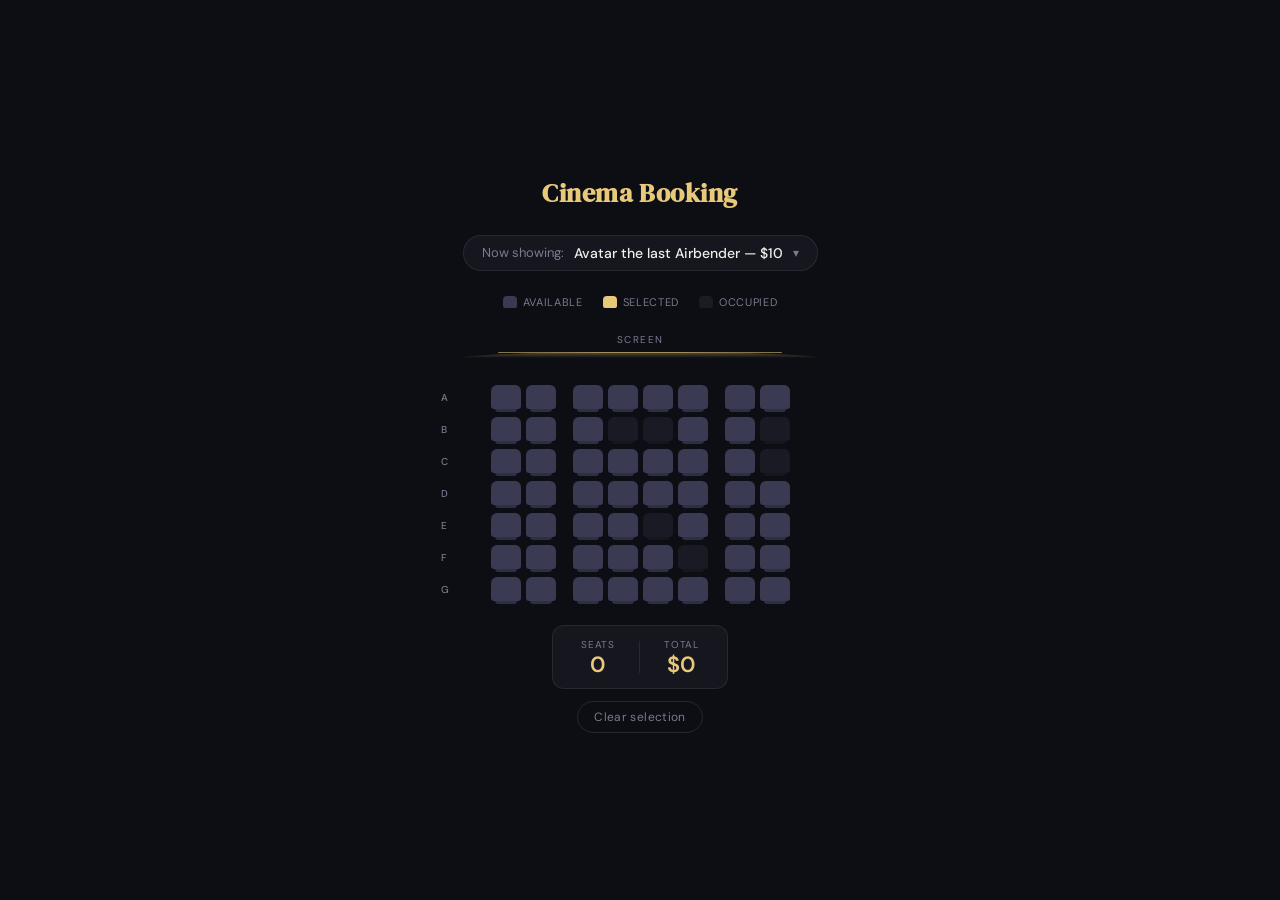
<file: cinema-seat-booking/index.html>
<!DOCTYPE html>
<html lang="en">
  <head>
    <meta charset="UTF-8" />
    <meta name="viewport" content="width=device-width, initial-scale=1.0" />
    <link rel="stylesheet" href="style.css" />
    <title>Cinema Seat Booking</title>
  </head>
  <body>
    <div id="booking-app">
      <h1 class="app-title">Cinema Booking</h1>

      <div class="movie-select-wrap">
        <label for="movie-sel">Now showing:</label>
        <select id="movie-sel">
          <option value="10"> Avatar the last Airbender — $10</option>
          <option value="12"> Grave of the Fireflies — $12</option>
          <option value="8"> Whiplash — $8</option>
          <option value="9"> The Swordsman — $9</option>
        </select>
        <span class="arrow">▾</span>
      </div>

      <div class="legend">
        <div class="legend-item"><div class="legend-seat ls-available"></div>Available</div>
        <div class="legend-item"><div class="legend-seat ls-selected"></div>Selected</div>
        <div class="legend-item"><div class="legend-seat ls-occupied"></div>Occupied</div>
      </div>

      <div class="screen-wrap">
        <div class="screen-label">Screen</div>
        <div class="screen"></div>
      </div>

      <div class="cinema" id="cinema"></div>

      <div class="info-bar">
        <div class="info-item">
          <span class="info-label">Seats</span>
          <span class="info-value" id="count">0</span>
        </div>
        <div class="info-divider"></div>
        <div class="info-item">
          <span class="info-label">Total</span>
          <span class="info-value" id="total">$0</span>
        </div>
      </div>

      <button class="clear-btn" id="clear-btn">Clear selection</button>
    </div>

    <script src="script.js"></script>

  </body>
</html>
</file>
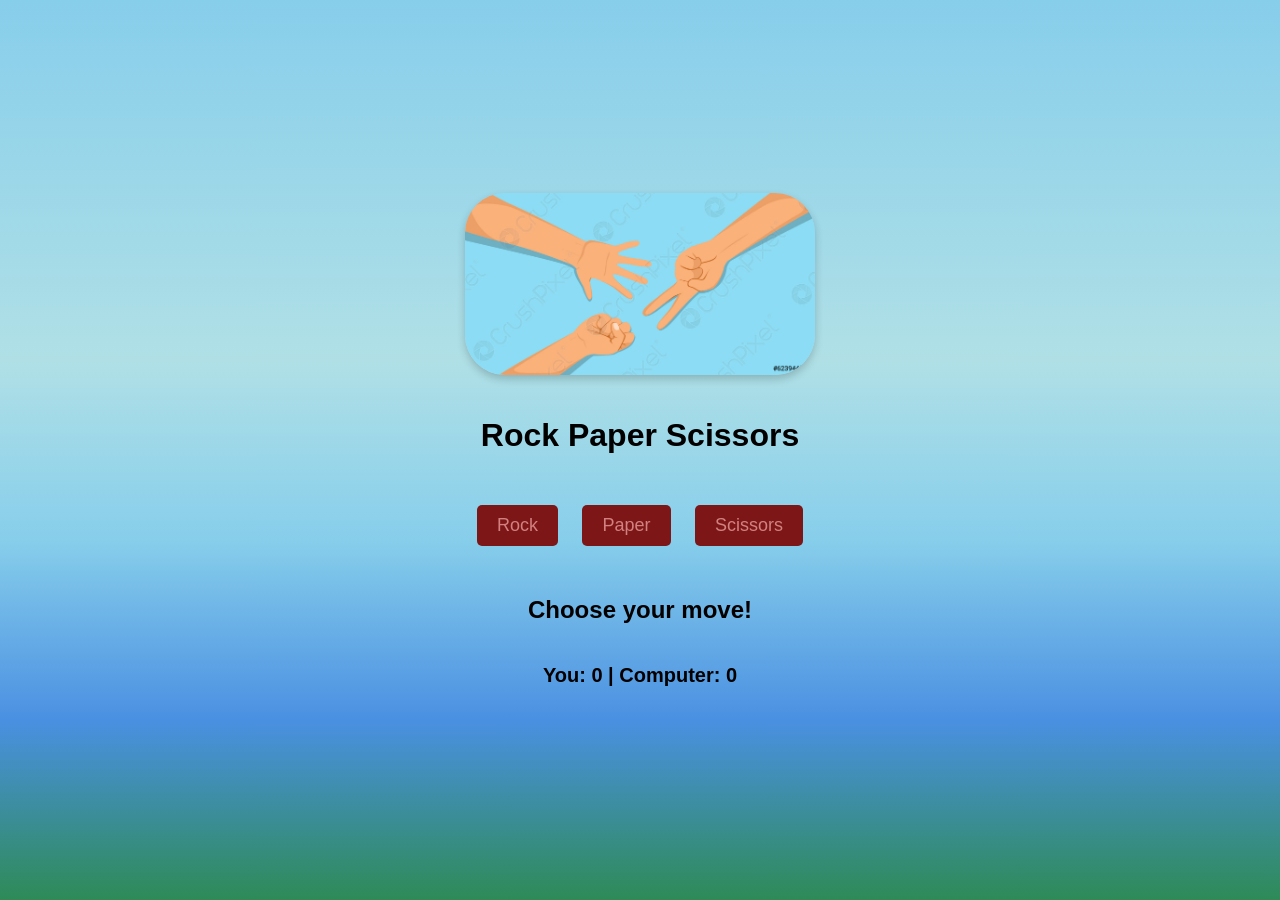
<file: rock-paper-scissors/index.html>
<!DOCTYPE html>
<html lang="en">
<head>
    <meta charset="UTF-8">
    <meta name="viewport" content="width=device-width, initial-scale=1.0">
    <link rel="stylesheet" href="style.css">
    <title>Rock Paper Scissors</title>
</head>
<body>
    <img src="arms-playing-rock-paper-scissors-6239445.jpg" alt=" rock paper scissors"  id="image">
    <h1>Rock Paper Scissors</h1>
    <div class="buttons">
    <button id="rock">Rock</button>
    <button id="paper">Paper</button>
    <button id="scissors">Scissors</button>
    
</div>

    <h2 id="result">Choose your move!</h2>
    <p id="score">You: 0 | Computer: 0</p>

    <script src="script.js"></script>
</body>
</html>
</file>
<file: cinema-seat-booking/style.css>
@import url('https://fonts.googleapis.com/css2?family=DM+Sans:wght@400;500;600&family=DM+Serif+Display&display=swap');

:root {
  --bg: #0d0d14;
  --surface: #16161f;
  --surface2: #1e1e2a;
  --accent: #e8c97a;
  --accent2: #5dc4a8;
  --text: #f0eee8;
  --muted: #7a7a90;
  --occupied: #2a2a38;
}

* {
  box-sizing: border-box;
  margin: 0;
  padding: 0;
}

body {
  background: var(--bg);
  color: var(--text);
  font-family: 'DM Sans', sans-serif;
  display: flex;
  justify-content: center;
  align-items: center;
  min-height: 100vh;
}

#booking-app {
  display: flex;
  flex-direction: column;
  align-items: center;
  padding: 2.5rem 1.5rem 2rem;
}

.app-title {
  font-family: 'DM Serif Display', serif;
  font-size: 26px;
  letter-spacing: 0.02em;
  color: var(--accent);
  margin-bottom: 1.5rem;
  text-align: center;
}

/* Movie selector */
.movie-select-wrap {
  display: flex;
  align-items: center;
  gap: 10px;
  background: var(--surface);
  border: 0.5px solid rgba(255, 255, 255, 0.08);
  border-radius: 999px;
  padding: 8px 18px;
  margin-bottom: 1.5rem;
}

.movie-select-wrap label {
  font-size: 13px;
  color: var(--muted);
  white-space: nowrap;
}

.movie-select-wrap select {
  background: transparent;
  border: none;
  color: var(--text);
  font-family: 'DM Sans', sans-serif;
  font-size: 14px;
  font-weight: 500;
  cursor: pointer;
  outline: none;
  -webkit-appearance: none;
  appearance: none;
}

.movie-select-wrap select option {
  background: #1e1e2a;
  color: var(--text);
}

.movie-select-wrap .arrow {
  color: var(--muted);
  font-size: 12px;
  pointer-events: none;
}

/* Legend */
.legend {
  display: flex;
  gap: 20px;
  margin-bottom: 1.5rem;
}

.legend-item {
  display: flex;
  align-items: center;
  gap: 6px;
  font-size: 11px;
  color: var(--muted);
  text-transform: uppercase;
  letter-spacing: 0.06em;
}

.legend-seat {
  width: 14px;
  height: 12px;
  border-radius: 4px 4px 2px 2px;
}

.ls-available { background: #3a3a52; }
.ls-selected  { background: var(--accent); }
.ls-occupied  { background: var(--occupied); border: 1px solid #2a2a38; opacity: 0.5; }

/* Screen */
.screen-wrap {
  width: 100%;
  max-width: 380px;
  margin-bottom: 0.5rem;
}

.screen-label {
  text-align: center;
  font-size: 10px;
  letter-spacing: 0.15em;
  color: var(--muted);
  text-transform: uppercase;
  margin-bottom: 6px;
}

.screen {
  width: 100%;
  height: 6px;
  background: linear-gradient(180deg, rgba(232, 201, 122, 0.35) 0%, rgba(232, 201, 122, 0) 100%);
  border-radius: 50% 50% 0 0 / 100% 100% 0 0;
  margin-bottom: 1.2rem;
  position: relative;
}

.screen::before {
  content: '';
  position: absolute;
  top: 0;
  left: 10%;
  right: 10%;
  height: 1.5px;
  background: var(--accent);
  opacity: 0.55;
  border-radius: 2px;
}

/* Cinema grid */
.cinema {
  display: flex;
  flex-direction: column;
  gap: 8px;
  width: 100%;
  max-width: 380px;
  margin-bottom: 1.5rem;
}

.row {
  display: flex;
  justify-content: center;
  gap: 5px;
  position: relative;
}

.row-label {
  position: absolute;
  left: -22px;
  top: 50%;
  transform: translateY(-50%);
  font-size: 10px;
  color: var(--muted);
  font-weight: 500;
  letter-spacing: 0.04em;
}

/* Seats */
.seat {
  width: 30px;
  height: 24px;
  border-radius: 6px 6px 3px 3px;
  cursor: pointer;
  background: #3a3a52;
  position: relative;
  transition: transform 0.15s ease, background 0.15s ease, box-shadow 0.15s ease;
}

.seat::after {
  content: '';
  position: absolute;
  bottom: -3px;
  left: 4px;
  right: 4px;
  height: 3px;
  background: #2e2e44;
  border-radius: 0 0 3px 3px;
}

.seat.gap-right {
  margin-right: 12px;
}

.seat.occupied {
  background: var(--occupied);
  cursor: default;
  opacity: 0.45;
}

.seat.occupied::after {
  background: #222230;
}

.seat.selected {
  background: var(--accent);
  box-shadow: 0 0 10px rgba(232, 201, 122, 0.3);
}

.seat.selected::after {
  background: #b89a55;
}

.seat:not(.occupied):hover {
  transform: translateY(-2px) scale(1.08);
  background: var(--accent2);
  box-shadow: 0 4px 12px rgba(93, 196, 168, 0.25);
  z-index: 1;
}

.seat.selected:not(.occupied):hover {
  background: #f5d98a;
  box-shadow: 0 4px 14px rgba(232, 201, 122, 0.4);
}

/* Info bar */
.info-bar {
  background: var(--surface);
  border: 0.5px solid rgba(255, 255, 255, 0.08);
  border-radius: 12px;
  padding: 12px 28px;
  display: flex;
  align-items: center;
  gap: 24px;
  font-size: 13px;
}

.info-item {
  display: flex;
  flex-direction: column;
  align-items: center;
  gap: 3px;
}

.info-label {
  font-size: 10px;
  text-transform: uppercase;
  letter-spacing: 0.08em;
  color: var(--muted);
}

.info-value {
  font-size: 22px;
  font-weight: 600;
  color: var(--accent);
  line-height: 1;
}

.info-divider {
  width: 1px;
  height: 32px;
  background: rgba(255, 255, 255, 0.08);
}

/* Clear button */
.clear-btn {
  background: transparent;
  border: 0.5px solid rgba(255, 255, 255, 0.1);
  color: var(--muted);
  font-family: 'DM Sans', sans-serif;
  font-size: 12px;
  padding: 7px 16px;
  border-radius: 999px;
  cursor: pointer;
  margin-top: 12px;
  transition: all 0.15s ease;
  letter-spacing: 0.03em;
}

.clear-btn:hover {
  border-color: rgba(255, 255, 255, 0.2);
  color: var(--text);
}
</file>
<file: rock-paper-scissors/style.css>
body {
    height: 100vh;
    display: flex;
    flex-direction: column;
    justify-content: center;
    align-items: center;
    font-family: Arial, sans-serif;
    text-align: center;
    background: linear-gradient(to bottom, 
        #87CEEB 0%, 
        #B0E0E6 40%, 
        #87CEEB 60%, 
        #4A90E2 80%, 
        #2E8B57 100%);
    margin: 0;
}


.buttons {
    margin: 20px 0;
}

button {
    padding: 10px 20px;
    margin: 10px;
    font-size: 18px;
    cursor: pointer;
    background-color: #7d1717;
    border: none;
    border-radius: 5px;
    color: rgb(210, 128, 128);
    transition: background-color 0.3s ease;
}

button:hover {
    background-color: #a01e1e;
}

button:active {
    transform: scale(0.95);
}

button:disabled {
    opacity: 0.5;
    cursor: not-allowed;
    background-color: #7d1717;
}

#result {
    margin-top: 20px;
}

#score {
    font-size: 20px;
    font-weight: bold;
}


#image {
    width: 350px;
    height: auto;
    margin-bottom: 20px;
    border-radius: 40px;
    box-shadow: 0 4px 8px rgba(0, 0, 0, 0.2);
}
</file>
